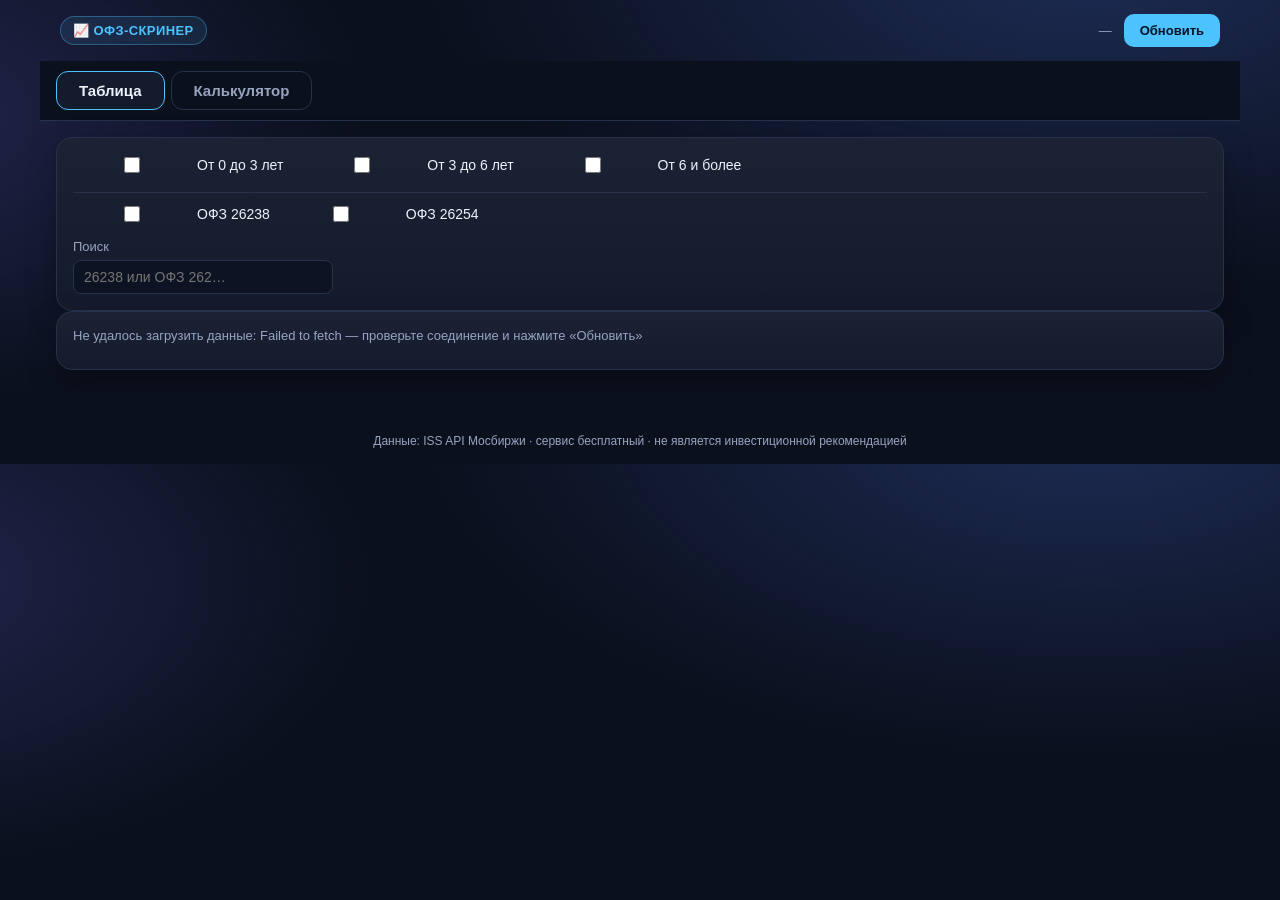
<file: index.html>
<!DOCTYPE html>
<html lang="ru">
<head>
<meta charset="utf-8">
<meta name="viewport" content="width=device-width, initial-scale=1">
<title>ОФЗ-скринер — доходность облигаций Мосбиржи</title>
<link rel="icon" href="data:image/svg+xml,<svg xmlns='http://www.w3.org/2000/svg' viewBox='0 0 100 100'><text y='.9em' font-size='90'>📈</text></svg>">
<link rel="stylesheet" href="css/style.css?v=9">
</head>
<body>
<header class="topbar">
  <span class="brand">📈 ОФЗ-скринер</span>
  <div class="meta">
    <span id="updated-at">—</span>
    <button id="refresh" class="btn">Обновить</button>
  </div>
</header>

<nav class="tabs">
  <button id="tab-table" class="tab active" type="button">Таблица</button>
  <button id="tab-calc" class="tab" type="button">Калькулятор</button>
</nav>

<main>
  <!-- ТАБЛИЦА -->
  <section id="view-table">
    <section class="card filters">
      <span class="check"><input type="checkbox" id="g-short"><label for="g-short">От 0 до 3 лет</label></span>
      <span class="check"><input type="checkbox" id="g-mid"><label for="g-mid">От 3 до 6 лет</label></span>
      <span class="check"><input type="checkbox" id="g-long"><label for="g-long">От 6 и более</label></span>
      <div class="bond-checks"><span class="check"><input type="checkbox" id="b-26238"><label for="b-26238">ОФЗ 26238</label></span><span class="check"><input type="checkbox" id="b-26254"><label for="b-26254">ОФЗ 26254</label></span></div>
      <label class="picker">
        Поиск
        <input id="f-search" placeholder="26238 или ОФЗ 262…" autocomplete="off">
      </label>
    </section>

    <section class="card table-card">
      <div id="table-status" class="status">Загрузка…</div>
      <div id="table-wrap"></div>
    </section>
  </section>

  <!-- КАЛЬКУЛЯТОР -->
  <section id="view-calc" class="hidden">
    <section class="card calc">
      <h2>Калькулятор покупки</h2>
      <div class="checks">
        <span class="check"><input type="checkbox" id="c-short"><label for="c-short">Короткие (до 2 лет)</label></span>
        <span class="check"><input type="checkbox" id="c-mid"><label for="c-mid">Средние (2–5 лет)</label></span>
        <span class="check"><input type="checkbox" id="c-long"><label for="c-long">Длинные (5+ лет)</label></span>
      </div>
      <div class="calc-grid">
        <label class="picker">
          ОФЗ
          <input id="calc-search" placeholder="26254 или ОФЗ 262…" autocomplete="off">
        </label>
        <label>Сумма, ₽
          <input id="calc-amount" type="text" inputmode="numeric" value="100 000">
          <input id="calc-amount-range" type="range" min="10000" max="5000000" step="10000" value="100000">
        </label>
        <label>Ставка НДФЛ
          <select id="calc-tax">
            <option value="13" selected>13 %</option>
            <option value="15">15 %</option>
            <option value="18">18 %</option>
            <option value="20">20 %</option>
            <option value="22">22 %</option>
            <option value="iis3">ИИС-3 · 0 % (льгота до 30 млн ₽)</option>
          </select>
        </label>
      </div>
      <div id="calc-selected" class="status"></div>
      <div id="calc-results"></div>
      <p class="note">
        Налог с купонов удерживает брокер автоматически. Дисконт (разница цены покупки и номинала)
        при погашении по номиналу НДФЛ не облагается. Даты купонов считаются с шагом COUPONPERIOD от
        следующего купона — для бумаг с неровным графиком возможна погрешность ±1 купон. Суммы —
        на одну бумагу номиналом 1000 ₽. Чистая прибыль = купоны после налога + переоценка −
        уплаченный НКД (он входит в цену лота и компенсируется первым купоном). Чистая доходность —
        XIRR денежного потока: покупка сегодня, купоны по графику, номинал при погашении. В режиме
        ИИС-3 налог не удерживается, пока счёт открыт: купоны приходят целиком и их можно
        реинвестировать. НДФЛ возникает один раз при закрытии счёта: положительный финансовый
        результат за всё время счёта освобождается в пределах 30 млн ₽ (по всем договорам ИИС,
        закрытым в одном налоговом периоде), превышение облагается по общей ставке (принято 15%).
        Строка «прогноз налога» показывает налог, если закрыть счёт в дату погашения выбранной
        бумаги; если счёт не закрывать — налога нет. Минимальный срок владения: 5 лет для счетов,
        открытых в 2024–2026 гг., закрывать можно и позже. Не является инвестиционной рекомендацией.
      </p>
    </section>
  </section>
</main>

<footer>Данные: ISS API Мосбиржи · сервис бесплатный · не является инвестиционной рекомендацией</footer>

<script src="js/calculator.js?v=10"></script>
<script src="js/app.js?v=12"></script>
</body>
</html>
</file>
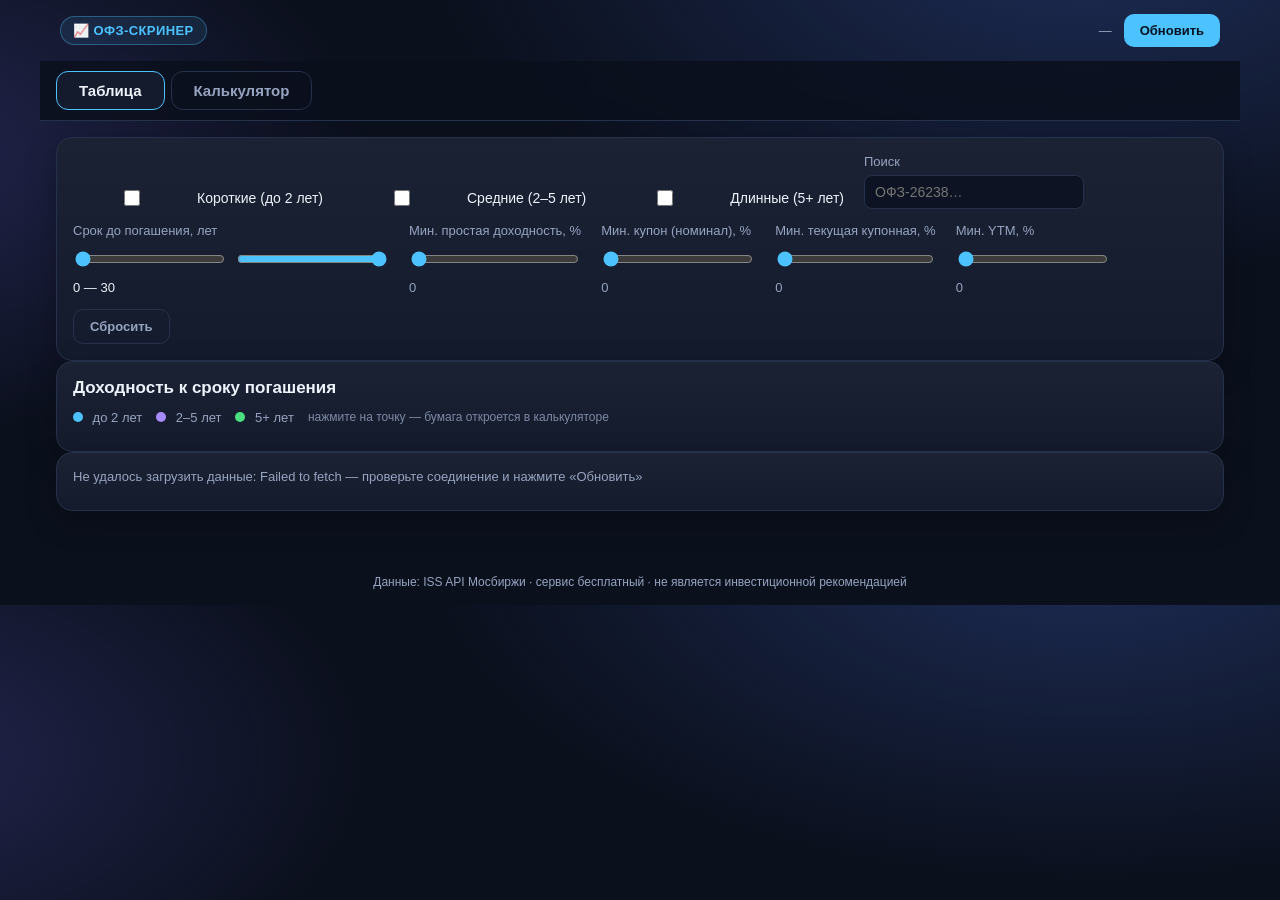
<file: site/index.html>
<!DOCTYPE html>
<html lang="ru">
<head>
<meta charset="utf-8">
<meta name="viewport" content="width=device-width, initial-scale=1">
<title>ОФЗ-скринер — доходность облигаций Мосбиржи</title>
<link rel="icon" href="data:image/svg+xml,<svg xmlns='http://www.w3.org/2000/svg' viewBox='0 0 100 100'><text y='.9em' font-size='90'>📈</text></svg>">
<link rel="stylesheet" href="css/style.css?v=5">
</head>
<body>
<header class="topbar">
  <span class="brand">📈 ОФЗ-скринер</span>
  <div class="meta">
    <span id="updated-at">—</span>
    <button id="refresh" class="btn">Обновить</button>
  </div>
</header>

<nav class="tabs">
  <button id="tab-table" class="tab active" type="button">Таблица</button>
  <button id="tab-calc" class="tab" type="button">Калькулятор</button>
</nav>

<main>
  <!-- ТАБЛИЦА -->
  <section id="view-table">
    <section class="card filters">
      <span class="check"><input type="checkbox" id="g-short"><label for="g-short">Короткие (до 2 лет)</label></span>
      <span class="check"><input type="checkbox" id="g-mid"><label for="g-mid">Средние (2–5 лет)</label></span>
      <span class="check"><input type="checkbox" id="g-long"><label for="g-long">Длинные (5+ лет)</label></span>
      <label>Поиск
        <input id="f-search" placeholder="ОФЗ-26238…" autocomplete="off">
      </label>
      <label>Срок до погашения, лет
        <span class="range">
          <input id="f-min-years" type="range" min="0" max="30" step="0.5" value="0">
          <input id="f-max-years" type="range" min="0" max="30" step="0.5" value="30">
        </span>
        <span class="range-vals"><output id="o-min-years">0</output> — <output id="o-max-years">30</output></span>
      </label>
      <label>Мин. простая доходность, %
        <input id="f-min-yield" type="range" min="0" max="25" step="0.1" value="0">
        <output id="o-min-yield">0</output>
      </label>
      <label>Мин. купон (номинал), %
        <input id="f-min-coupon" type="range" min="0" max="15" step="0.1" value="0">
        <output id="o-min-coupon">0</output>
      </label>
      <label>Мин. текущая купонная, %
        <input id="f-min-current" type="range" min="0" max="25" step="0.1" value="0">
        <output id="o-min-current">0</output>
      </label>
      <label>Мин. YTM, %
        <input id="f-min-ytm" type="range" min="0" max="25" step="0.1" value="0">
        <output id="o-min-ytm">0</output>
      </label>
      <button id="f-reset" class="btn ghost">Сбросить</button>
    </section>

    <section class="card chart-card">
      <h2>Доходность к сроку погашения</h2>
      <div class="legend">
        <span><i class="dot short"></i> до 2 лет</span>
        <span><i class="dot mid"></i> 2–5 лет</span>
        <span><i class="dot long"></i> 5+ лет</span>
        <span class="hint">нажмите на точку — бумага откроется в калькуляторе</span>
      </div>
      <div id="chart"></div>
    </section>

    <section class="card table-card">
      <div id="table-status" class="status">Загрузка…</div>
      <div id="table-wrap"></div>
    </section>
  </section>

  <!-- КАЛЬКУЛЯТОР -->
  <section id="view-calc" class="hidden">
    <section class="card calc">
      <h2>Калькулятор покупки</h2>
      <div class="checks">
        <span class="check"><input type="checkbox" id="c-short"><label for="c-short">Короткие (до 2 лет)</label></span>
        <span class="check"><input type="checkbox" id="c-mid"><label for="c-mid">Средние (2–5 лет)</label></span>
        <span class="check"><input type="checkbox" id="c-long"><label for="c-long">Длинные (5+ лет)</label></span>
      </div>
      <div class="calc-grid">
        <label class="picker">
          ОФЗ
          <input id="calc-search" placeholder="26254 или ОФЗ 262…" autocomplete="off">
          <div id="calc-suggestions" class="suggestions hidden"></div>
        </label>
        <label>Сумма, ₽
          <input id="calc-amount" type="text" inputmode="numeric" value="100 000">
          <input id="calc-amount-range" type="range" min="10000" max="5000000" step="10000" value="100000">
        </label>
        <label>Ставка НДФЛ
          <select id="calc-tax">
            <option value="13" selected>13 %</option>
            <option value="15">15 %</option>
            <option value="18">18 %</option>
            <option value="20">20 %</option>
            <option value="22">22 %</option>
          </select>
        </label>
      </div>
      <div id="calc-selected" class="status"></div>
      <div id="calc-results"></div>
      <p class="note">
        Налог на купоны удерживает брокер автоматически. Дисконт (разница цены покупки и номинала)
        при погашении по номиналу НДФЛ не облагается. Даты купонов считаются с шагом COUPONPERIOD от
        следующего купона — для бумаг с неровным графиком возможна погрешность ±1 купон. Суммы —
        на одну бумагу номиналом 1000 ₽. Не является инвестиционной рекомендацией.
      </p>
    </section>
  </section>
</main>

<footer>Данные: ISS API Мосбиржи · сервис бесплатный · не является инвестиционной рекомендацией</footer>

<script src="js/calculator.js?v=5"></script>
<script src="js/app.js?v=5"></script>
</body>
</html>
</file>
<file: css/style.css>
:root {
  --bg: #0b101d;
  --card: #141b2d;
  --panel: #0d1322;
  --line: #26314a;
  --text: #eef2fb;
  --muted: #97a4c0;
  --accent: #4cc2ff;
  --accent2: #7c5cff;
  --good: #4ade80;
}

* { box-sizing: border-box; }

html { scroll-behavior: smooth; }

body {
  margin: 0;
  font-family: -apple-system, "Segoe UI", Roboto, Arial, sans-serif;
  background:
    radial-gradient(1100px 560px at 85% -10%, #1d2c55 0%, transparent 60%),
    radial-gradient(900px 520px at -10% 25%, #23254e 0%, transparent 55%),
    var(--bg);
  color: var(--text);
}

/* ===== TOPBAR ===== */
.topbar {
  max-width: 1200px;
  margin: 0 auto;
  padding: 14px 20px 4px;
  display: flex;
  justify-content: space-between;
  align-items: center;
}

.brand {
  display: inline-flex; align-items: center; gap: 8px;
  font-size: 13px; font-weight: 800; letter-spacing: .4px; text-transform: uppercase;
  color: var(--accent);
  background: rgba(76, 194, 255, .1);
  border: 1px solid rgba(76, 194, 255, .35);
  padding: 6px 12px; border-radius: 999px;
}

.meta { display: flex; gap: 12px; align-items: center; color: var(--muted); font-size: 13px; }

/* ===== TABS ===== */
.tabs {
  display: flex; gap: 6px; max-width: 1200px; margin: 10px auto 0;
  padding: 10px 16px;
  background: var(--bg);
  border-bottom: 1px solid var(--line);
}

.tab {
  background: transparent; color: var(--muted);
  border: 1px solid var(--line); border-radius: 12px;
  padding: 10px 22px; cursor: pointer;
  font-size: 15px; font-weight: 600;
}
.tab.active { background: var(--card); color: var(--text); border-color: var(--accent); }

/* ===== LAYOUT ===== */
main { max-width: 1200px; margin: 16px auto 48px; padding: 0 16px; display: grid; gap: 16px; }

.card {
  background: linear-gradient(180deg, rgba(255, 255, 255, .03), rgba(255, 255, 255, 0)), var(--card);
  border: 1px solid var(--line); border-radius: 16px; padding: 16px;
  box-shadow: 0 10px 30px rgba(0, 0, 0, .25);
}

.hidden { display: none; }

h2 { font-size: 17px; margin: 0 0 12px; }

/* ===== FILTERS ===== */
.filters { display: flex; flex-wrap: wrap; gap: 14px 20px; align-items: end; }

.filters > label, .calc-grid > label {
  display: flex; flex-direction: column; gap: 6px;
  font-size: 13px; color: var(--muted);
}

.check { display: inline-flex; gap: 7px; align-items: center; color: var(--text); font-size: 14px; cursor: pointer; }
.check input { accent-color: var(--accent); width: 16px; height: 16px; cursor: pointer; }
.checks { display: flex; flex-wrap: wrap; gap: 14px; margin-bottom: 16px; }

.bond-checks { display: flex; gap: 12px; flex-wrap: wrap; width: 100%; border-top: 1px solid var(--line); margin-top: 2px; padding-top: 10px; }

input, select {
  background: var(--panel);
  color: var(--text);
  border: 1px solid var(--line);
  border-radius: 8px;
  padding: 8px 10px;
  font-size: 14px;
  min-width: 110px;
}

input[type="range"] {
  accent-color: var(--accent);
  min-width: 150px; height: 26px;
  padding: 0; border: none; background: transparent;
}

.btn {
  background: var(--accent); color: #04121f;
  border: none; border-radius: 10px; padding: 9px 16px;
  font-weight: 700; cursor: pointer; font-size: 13px;
}
.btn.ghost { background: transparent; color: var(--muted); border: 1px solid var(--line); }
.btn:hover { filter: brightness(1.1); }

#f-search { min-width: 220px; }
.range { display: flex; gap: 8px; }
.range-vals { color: var(--text); font-size: 13px; }

.status { color: var(--muted); font-size: 13px; margin-bottom: 10px; }

/* ===== CHART ===== */
.chart-card .legend { display: flex; flex-wrap: wrap; gap: 14px; font-size: 13px; color: var(--muted); margin-bottom: 10px; }
.legend .dot { width: 10px; height: 10px; border-radius: 50%; display: inline-block; margin-right: 6px; }
.dot.short { background: #4cc2ff; }
.dot.mid { background: #a78bfa; }
.dot.long { background: #4ade80; }
.legend .hint { color: var(--muted); opacity: .8; font-size: 12px; }

.scatter { width: 100%; height: auto; display: block; }
.scatter .grid { stroke: #22304d; stroke-width: 1; }
.scatter .axis { fill: var(--muted); font-size: 11px; }
.scatter .pt { cursor: pointer; fill-opacity: .85; stroke: #0b101d; stroke-width: 1; }
.scatter .pt.short { fill: #4cc2ff; }
.scatter .pt.mid { fill: #a78bfa; }
.scatter .pt.long { fill: #4ade80; }
.scatter .pt:hover { fill-opacity: 1; }

/* ===== TABLE ===== */
.table-card {
  display: flex;
  flex-direction: column;
  max-height: 72vh;
  overflow: hidden;
}

#table-wrap {
  flex: 1;
  min-height: 0;
  overflow: auto;
}

table { width: 100%; border-collapse: collapse; font-size: 14px; }

th, td {
  padding: 9px 10px;
  text-align: right;
  border-bottom: 1px solid var(--line);
  white-space: nowrap;
}

th:first-child, td:first-child { text-align: left; }

/* Заголовки закреплены сверху области таблицы — всегда видны при прокрутке. */
th {
  color: var(--muted);
  font-weight: 600;
  cursor: pointer;
  user-select: none;
  position: sticky;
  top: 0;
  background: var(--card);
  z-index: 1;
}

th.sorted { color: var(--accent); }

td { font-variant-numeric: tabular-nums; }

tbody tr:nth-child(2n) td { background: rgba(255, 255, 255, .02); }
tbody tr:hover td { background: #1b2438; }

.num.hot { color: var(--good); font-weight: 700; }
.num.warm { color: #b7e8a8; font-weight: 600; }

.bond-name { font-weight: 600; }

.pill {
  display: inline-block; font-size: 11px; font-weight: 700;
  border-radius: 999px; padding: 2px 8px; margin-right: 8px;
  vertical-align: 1px;
}
.pill.short { background: rgba(76, 194, 255, .15); color: #4cc2ff; }
.pill.mid { background: rgba(167, 139, 250, .15); color: #a78bfa; }
.pill.long { background: rgba(74, 222, 128, .15); color: #4ade80; }

/* ===== CALCULATOR ===== */
.calc-grid { display: flex; flex-wrap: wrap; gap: 14px 20px; margin-bottom: 16px; }

.picker { position: relative; min-width: 260px; }

.suggestions {
  position: absolute;
  z-index: 5;
  top: 100%; left: 0; right: 0;
  margin-top: 4px;
  background: var(--panel);
  border: 1px solid var(--line);
  border-radius: 10px;
  max-height: 260px;
  overflow: auto;
  box-shadow: 0 8px 24px rgba(0, 0, 0, .4);
}

.sug {
  padding: 8px 12px;
  cursor: pointer;
  display: flex;
  justify-content: space-between;
  gap: 12px;
  font-size: 13.5px;
}

.sug:hover, .sug:hover .sug-meta { background: #1b2438; }
.sug.active { background: #2a3550; }
.sug.active .sug-meta { color: #cdd9f2; }
.sug-meta { color: var(--muted); white-space: nowrap; }

.results {
  display: grid;
  grid-template-columns: repeat(auto-fit, minmax(200px, 1fr));
  gap: 10px;
}

.result {
  background: var(--panel);
  border: 1px solid var(--line);
  border-radius: 12px;
  padding: 10px 12px;
}

.result .label { color: var(--muted); font-size: 12px; margin-bottom: 4px; }
.result .value { font-size: 17px; font-weight: 600; font-variant-numeric: tabular-nums; }
.result .value.accent {
  background: linear-gradient(90deg, #4ade80, #4cc2ff);
  -webkit-background-clip: text; background-clip: text; -webkit-text-fill-color: transparent;
}

.note { color: var(--muted); font-size: 12.5px; line-height: 1.5; margin: 14px 0 0; }

footer { color: var(--muted); font-size: 12px; text-align: center; padding: 16px; }

/* ===== MOBILE ===== */
@media (max-width: 820px) {
  .topbar { padding: 12px 14px 2px; }
  .filters > label { width: 100%; }
  .filters input[type="range"] { width: 100%; }
  #f-search { min-width: 0; width: 100%; }
  .calc-grid > label { width: 100%; }
  .picker, .picker input { width: 100%; }

  /* Таблица прокручивается внутри своей карточки; строка заголовков скрыта. */
  .table-card {
    max-height: calc(100vh - 330px);
    max-height: calc(100dvh - 330px);
  }
  #table-wrap { overflow-x: hidden; -webkit-overflow-scrolling: touch; }
  thead { display: none; }
  table, tbody, tr, td { display: block; width: 100%; min-width: 0; }
  tr {
    border: 1px solid var(--line);
    border-radius: 12px;
    margin-bottom: 10px;
    padding: 4px 2px;
    background: var(--panel);
  }
  td {
    display: flex;
    justify-content: space-between;
    align-items: center;
    gap: 12px;
    border: none;
    padding: 7px 12px;
    white-space: normal;
    text-align: right;
  }
  td[data-l]::before {
    content: attr(data-l);
    color: var(--muted);
    font-size: 12px;
    text-align: left;
  }
  td.bond-name { flex-direction: column; align-items: flex-start; gap: 6px; text-align: left; }
}
</file>
<file: site/css/style.css>
:root {
  --bg: #0b101d;
  --card: #141b2d;
  --panel: #0d1322;
  --line: #26314a;
  --text: #eef2fb;
  --muted: #97a4c0;
  --accent: #4cc2ff;
  --accent2: #7c5cff;
  --good: #4ade80;
}

* { box-sizing: border-box; }

html { scroll-behavior: smooth; }

body {
  margin: 0;
  font-family: -apple-system, "Segoe UI", Roboto, Arial, sans-serif;
  background:
    radial-gradient(1100px 560px at 85% -10%, #1d2c55 0%, transparent 60%),
    radial-gradient(900px 520px at -10% 25%, #23254e 0%, transparent 55%),
    var(--bg);
  color: var(--text);
}

/* ===== TOPBAR ===== */
.topbar {
  max-width: 1200px;
  margin: 0 auto;
  padding: 14px 20px 4px;
  display: flex;
  justify-content: space-between;
  align-items: center;
}

.brand {
  display: inline-flex; align-items: center; gap: 8px;
  font-size: 13px; font-weight: 800; letter-spacing: .4px; text-transform: uppercase;
  color: var(--accent);
  background: rgba(76, 194, 255, .1);
  border: 1px solid rgba(76, 194, 255, .35);
  padding: 6px 12px; border-radius: 999px;
}

.meta { display: flex; gap: 12px; align-items: center; color: var(--muted); font-size: 13px; }

/* ===== TABS ===== */
.tabs {
  position: sticky; top: 0; z-index: 20;
  display: flex; gap: 6px; max-width: 1200px; margin: 10px auto 0;
  padding: 10px 16px;
  background: rgba(11, 16, 29, .85);
  backdrop-filter: blur(10px);
  border-bottom: 1px solid var(--line);
}

.tab {
  background: transparent; color: var(--muted);
  border: 1px solid var(--line); border-radius: 12px;
  padding: 10px 22px; cursor: pointer;
  font-size: 15px; font-weight: 600;
}
.tab.active { background: var(--card); color: var(--text); border-color: var(--accent); }

/* ===== LAYOUT ===== */
main { max-width: 1200px; margin: 16px auto 48px; padding: 0 16px; display: grid; gap: 16px; }

.card {
  background: linear-gradient(180deg, rgba(255, 255, 255, .03), rgba(255, 255, 255, 0)), var(--card);
  border: 1px solid var(--line); border-radius: 16px; padding: 16px;
  box-shadow: 0 10px 30px rgba(0, 0, 0, .25);
}

.hidden { display: none; }

h2 { font-size: 17px; margin: 0 0 12px; }

/* ===== FILTERS ===== */
.filters { display: flex; flex-wrap: wrap; gap: 14px 20px; align-items: end; }

.filters > label, .calc-grid > label {
  display: flex; flex-direction: column; gap: 6px;
  font-size: 13px; color: var(--muted);
}

.check { display: inline-flex; gap: 7px; align-items: center; color: var(--text); font-size: 14px; cursor: pointer; }
.check input { accent-color: var(--accent); width: 16px; height: 16px; cursor: pointer; }
.checks { display: flex; flex-wrap: wrap; gap: 14px; margin-bottom: 16px; }

input, select {
  background: var(--panel);
  color: var(--text);
  border: 1px solid var(--line);
  border-radius: 8px;
  padding: 8px 10px;
  font-size: 14px;
  min-width: 110px;
}

input[type="range"] {
  accent-color: var(--accent);
  min-width: 150px; height: 26px;
  padding: 0; border: none; background: transparent;
}

.btn {
  background: var(--accent); color: #04121f;
  border: none; border-radius: 10px; padding: 9px 16px;
  font-weight: 700; cursor: pointer; font-size: 13px;
}
.btn.ghost { background: transparent; color: var(--muted); border: 1px solid var(--line); }
.btn:hover { filter: brightness(1.1); }

#f-search { min-width: 220px; }
.range { display: flex; gap: 8px; }
.range-vals { color: var(--text); font-size: 13px; }

.status { color: var(--muted); font-size: 13px; margin-bottom: 10px; }

/* ===== CHART ===== */
.chart-card .legend { display: flex; flex-wrap: wrap; gap: 14px; font-size: 13px; color: var(--muted); margin-bottom: 10px; }
.legend .dot { width: 10px; height: 10px; border-radius: 50%; display: inline-block; margin-right: 6px; }
.dot.short { background: #4cc2ff; }
.dot.mid { background: #a78bfa; }
.dot.long { background: #4ade80; }
.legend .hint { color: var(--muted); opacity: .8; font-size: 12px; }

.scatter { width: 100%; height: auto; display: block; }
.scatter .grid { stroke: #22304d; stroke-width: 1; }
.scatter .axis { fill: var(--muted); font-size: 11px; }
.scatter .pt { cursor: pointer; fill-opacity: .85; stroke: #0b101d; stroke-width: 1; }
.scatter .pt.short { fill: #4cc2ff; }
.scatter .pt.mid { fill: #a78bfa; }
.scatter .pt.long { fill: #4ade80; }
.scatter .pt:hover { fill-opacity: 1; }

/* ===== TABLE ===== */
.table-card { overflow: auto; max-height: 72vh; }

table { width: 100%; border-collapse: collapse; font-size: 14px; }

th, td {
  padding: 9px 10px;
  text-align: right;
  border-bottom: 1px solid var(--line);
  white-space: nowrap;
}

th:first-child, td:first-child { text-align: left; }

th {
  color: var(--muted);
  font-weight: 600;
  cursor: pointer;
  user-select: none;
  position: sticky;
  top: 0;
  background: var(--card);
  z-index: 1;
}

th.sorted { color: var(--accent); }

td { font-variant-numeric: tabular-nums; }

tbody tr:nth-child(2n) td { background: rgba(255, 255, 255, .02); }
tbody tr:hover td { background: #1b2438; }

.num.hot { color: var(--good); font-weight: 700; }
.num.warm { color: #b7e8a8; font-weight: 600; }

.bond-name { font-weight: 600; }

.pill {
  display: inline-block; font-size: 11px; font-weight: 700;
  border-radius: 999px; padding: 2px 8px; margin-right: 8px;
  vertical-align: 1px;
}
.pill.short { background: rgba(76, 194, 255, .15); color: #4cc2ff; }
.pill.mid { background: rgba(167, 139, 250, .15); color: #a78bfa; }
.pill.long { background: rgba(74, 222, 128, .15); color: #4ade80; }

/* ===== CALCULATOR ===== */
.calc-grid { display: flex; flex-wrap: wrap; gap: 14px 20px; margin-bottom: 16px; }

.picker { position: relative; min-width: 260px; }

.suggestions {
  position: absolute;
  z-index: 5;
  top: 100%; left: 0; right: 0;
  margin-top: 4px;
  background: var(--panel);
  border: 1px solid var(--line);
  border-radius: 10px;
  max-height: 260px;
  overflow: auto;
  box-shadow: 0 8px 24px rgba(0, 0, 0, .4);
}

.sug {
  padding: 8px 12px;
  cursor: pointer;
  display: flex;
  justify-content: space-between;
  gap: 12px;
  font-size: 13.5px;
}

.sug:hover, .sug:hover .sug-meta { background: #1b2438; }
.sug.active { background: #2a3550; }
.sug.active .sug-meta { color: #cdd9f2; }
.sug-meta { color: var(--muted); white-space: nowrap; }

.results {
  display: grid;
  grid-template-columns: repeat(auto-fit, minmax(200px, 1fr));
  gap: 10px;
}

.result {
  background: var(--panel);
  border: 1px solid var(--line);
  border-radius: 12px;
  padding: 10px 12px;
}

.result .label { color: var(--muted); font-size: 12px; margin-bottom: 4px; }
.result .value { font-size: 17px; font-weight: 600; font-variant-numeric: tabular-nums; }
.result .value.accent {
  background: linear-gradient(90deg, #4ade80, #4cc2ff);
  -webkit-background-clip: text; background-clip: text; -webkit-text-fill-color: transparent;
}

.note { color: var(--muted); font-size: 12.5px; line-height: 1.5; margin: 14px 0 0; }

footer { color: var(--muted); font-size: 12px; text-align: center; padding: 16px; }

/* ===== MOBILE ===== */
@media (max-width: 820px) {
  .topbar { padding: 12px 14px 2px; }
  .filters > label { width: 100%; }
  .filters input[type="range"] { width: 100%; }
  #f-search { min-width: 0; width: 100%; }
  .calc-grid > label { width: 100%; }
  .picker, .picker input { width: 100%; }

  .table-card { max-height: none; overflow: visible; }
  #table-wrap { overflow-x: hidden; }
  thead { display: none; }
  table, tbody, tr, td { display: block; width: 100%; min-width: 0; }
  tr {
    border: 1px solid var(--line);
    border-radius: 12px;
    margin-bottom: 10px;
    padding: 4px 2px;
    background: var(--panel);
  }
  td {
    display: flex;
    justify-content: space-between;
    align-items: center;
    gap: 12px;
    border: none;
    padding: 7px 12px;
    white-space: normal;
    text-align: right;
  }
  td[data-l]::before {
    content: attr(data-l);
    color: var(--muted);
    font-size: 12px;
    text-align: left;
  }
  td.bond-name { flex-direction: column; align-items: flex-start; gap: 6px; text-align: left; }
}
</file>
